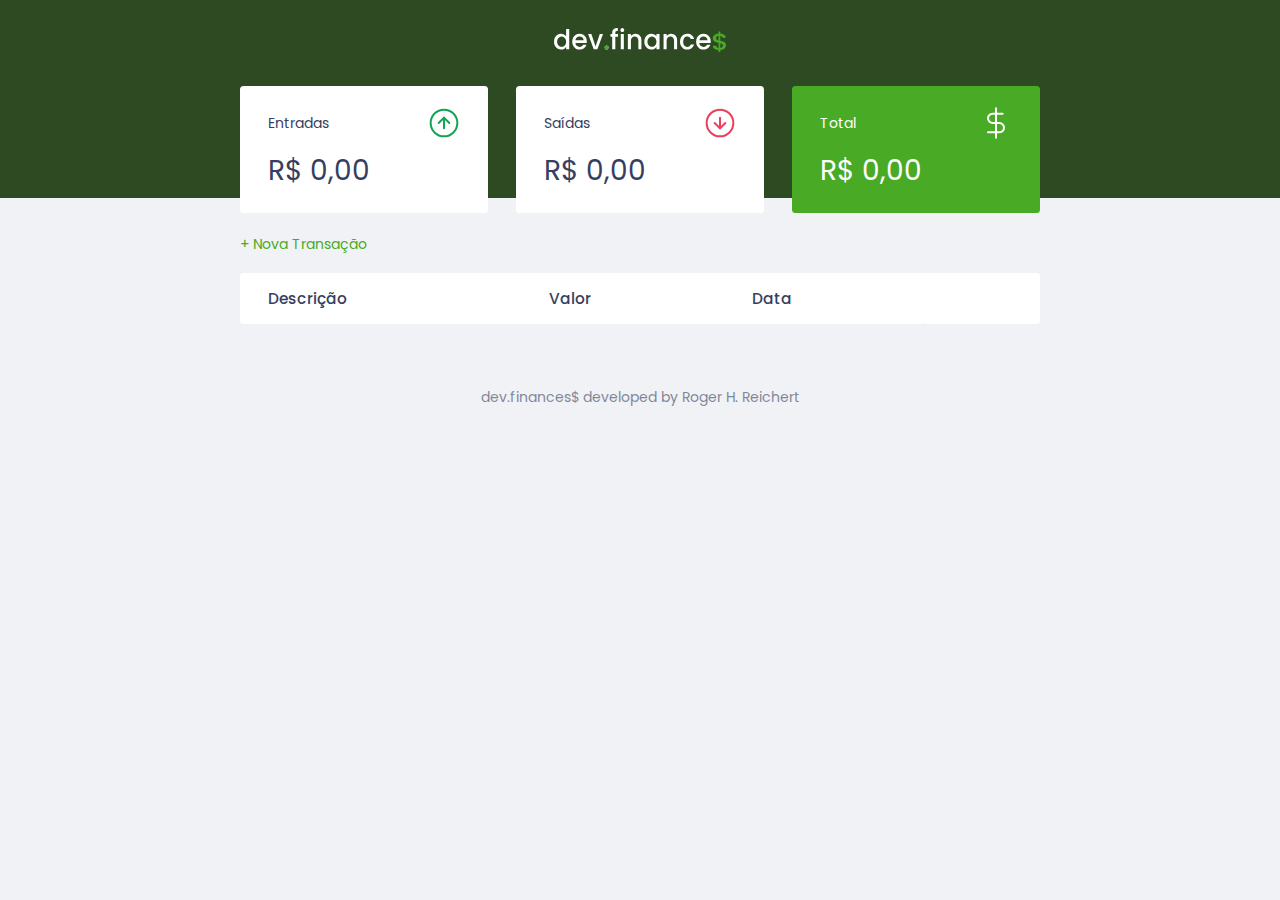
<file: index.html>
<!DOCTYPE html>
<html lang="en">

<head>
    <meta charset="UTF-8" />
    <meta name="viewport" content="width=device-width, initial-scale=1.0" />
    <title>dev.finances$</title>

    <link rel="stylesheet" href="./styles.css">
    <link rel="preconnect" href="https://fonts.googleapis.com">
    <link rel="preconnect" href="https://fonts.gstatic.com" crossorigin>
    <link
        href="https://fonts.googleapis.com/css2?family=Poppins:ital,wght@0,100;0,400;0,700;1,100;1,400;1,700&display=swap"
        rel="stylesheet">
</head>

<body>
    <header>
        <img src="./assets/logo.svg" alt="Logo Dev Finance">
    </header>

    <main class="container">
        <section id="balance">
            <h2 class="sr-only">Balanço</h2>
            <div class="card">
                <h3>
                    <span>Entradas</span>
                    <img src="./assets/income.svg" alt="Imagem de Entradas">
                </h3>
                <p id="incomeDisplay">R$ 5.000,00</p>
            </div>
            <div class="card">
                <h3>
                    <span>Saídas</span>
                    <img src="./assets/expense.svg" alt="Imagem de Saídas">
                </h3>
                <p id="expenseDisplay">R$ 2.000,00</p>
            </div>
            <div class="card total">
                <h3>
                    <span>Total</span>
                    <img src="./assets/total.svg" alt="Imagem de Saídas">
                </h3>
                <p id="totalDisplay">R$ 3.000,00</p>
            </div>
        </section>

        <section id="transaction">
            <h2 class="sr-only">Transações</h2>

            <a href="#" onclick="Modal.open()" class="button new">+ Nova Transação</a>

            <table id="data-table">
                <thead>
                    <tr>
                        <th>Descrição</th>
                        <th>Valor</th>
                        <th>Data</th>
                        <th></th>
                    </tr>
                </thead>
                <tbody>
                    
                </tbody>
            </table>
        </section>
    </main>

    <div class="modal-overlay">
        <div class="modal">
            <div id="form">
                <h2>Nova Transação</h2>
                <form action="" onsubmit="Form.submit(event)">
                    <div class="input-group">
                        <label class="sr-only" for="description">Descrição
                        </label>
                        <input type="text" id="description" name="description" placeholder="Descrição">
                    </div>

                    <div class="input-group">
                        <label class="sr-only" for="amount">Valor
                        </label>
                        <input type="text" id="amount" name="amount" placeholder="0,00">
                        <small class="help">Use o sinal - (negativo) para despesas e , (vírgula) para casas decimais</small>
                    </div>      

                    <div class="input-group">
                        <label class="sr-only" for="date">Data</label>
                        <input type="date" id="date" name="date" placeholder="Descrição">
                    </div>

                    <div class="input-group actions">
                        <a href="#" onclick="Modal.close()" class="button cancel">Cancelar</a>
                        <button>Salvar</button>
                    </div>
                </form>
            </div>
        </div>
    </div>

    <footer>
        <p>dev.finances$ developed by Roger H. Reichert</p>
    </footer>

    <script src="./scripts.js"></script>
</body>

</html>
</file>
<file: styles.css>
/* Global ========================= */
:root{
    --dark-blue: #363f5f;
    --green: #49aa26;
    --light-green: #3dd705;
    --red: #e92929;
}

*{
    margin: 0;
    padding: 0;
    box-sizing: border-box;
}

html{
    font-size: 93.75%;
}

body{
    background: #f0f2f5;
    font-family: 'Poppins', sans-serif;
}

.sr-only{
    position: absolute;
    width: 1px;
    height: 1px;
    padding: 0;
    margin: -1px;
    overflow: hidden;
    clip: rect(0, 0, 0, 0);
    white-space: nowrap;
    border-width: 0;

}

.container{
    width: min(90vw, 800px);
    margin: auto;
}

/* Titles ========================= */
h2{
    margin-top: 3.2rem;
    margin-bottom: 0.8rem;
    color: var(--dark-blue);
    font-weight: normal;
}

/* Links and Buttons ============== */
a {
    color:var(--green);
    text-decoration: none;
}

button{
    width: 100%;
    height: 50px;
    border: none;
    color: white;
    background: var(--green);
    padding: 0;
    border-radius: 0.25rem;
    cursor: pointer;
}

button:hover{
    background: var(--light-green);
}

.button.cancel{
    color:var(--red);
    border: 2px var(--red) solid;
    height: 50px;
    display: flex;
    align-items: center;
    justify-content: center;
    opacity: 0.6;
}

.button.cancel:hover{
    opacity: 1;
}

a:hover{
    color: var(--light-green);
}

.button.new {
    display: inline-block;
    margin-bottom: .8rem;
}

/* Header ========================= */
header{
    background: #2D4A22;
    padding: 2rem 0 10rem;
    text-align: center;
}

#logo{
    color: #fff;
    font-weight: 100;
}

/* Balance ========================= */
#balance{
    margin-top: -8rem;
}

#balance h2{
    color: #fff;
    margin-top: 0;
}

/* Cards =========================== */
.card{
    background: white;
    padding: 1.5rem 2rem;
    border-radius: 0.25rem;
    margin-bottom: 1.5rem;
    color: var(--dark-blue);
}

.card h3{
    font-weight: normal;
    font-size: 1rem;
    display: flex;
    align-items: center;
    justify-content: space-between;
}

.card p{
    font-size: 2rem;
    line-height: 3rem;
    margin-top: 0.8rem;
}

.card.total{
    background: var(--green);
    color: white;
}

/* Table ========================== */
#transaction{
    display: block;
    width: 100%;
    overflow-x: auto;
}

#data-table {
    width: 100%;
    border-spacing: 0 0.5rem;
    color: #969cb3;

    overflow-x: auto;
}

table thead th:first-child, 
table tbody td:first-child 
{
    border-radius: 0.25rem 0 0 0.25rem;
}

table thead th:last-child, 
table tbody td:last-child
{
    border-radius: 0 0.25rem 0.25rem 0.25rem;
}

table thead th{
    background: white;
    font-weight: 500;
    padding: 1rem 2rem;
    text-align: left;
    color: var(--dark-blue);
    font-size: 1.1rem;
}

table tbody td{
    background: white;
    padding: 1rem 2rem;
}

table tbody tr{
    opacity: 0.7;
}

table tbody tr:hover{
    opacity: 1;
}

td.description{
    color: var(--dark-blue);
}

td.income{
    color: #12a454;
}

td.expense{
    color: var(--red);
}

/* Modal  ========================== */
.modal-overlay {
    width: 100%;
    height: 100%;
    background-color: rgba(0,0,0,0.7);
    position: fixed;
    top: 0;
    display:flex;
    align-items: center;
    justify-content: center;
    opacity: 0;
    visibility: hidden;
    z-index: 999;
}

.modal-overlay.active{
    opacity: 1;
    visibility: visible;
}

.modal {
    background: #f0f2f5;
    padding: 2.4rem;
    position: relative;
}

/* Form   ========================== */
#form {
    max-width: 500px;
}

#form h2 {
    margin-top: 0;
}

input {
    border: none;
    border-radius: 0.2rem;
    padding: 0.8rem;
    width: 100%;
}

.input-group {
    margin-top: 0.8rem;
}

.input-group .help{
    opacity: 0.4;
}

.input-group.actions {
    display: flex;
    justify-content: space-between;
    align-items: center;
}

.input-group.actions .button,
.input-group.actions button {
    width: 48%;
}

/* Footer ========================== */
footer{
    text-align: center;
    padding: 4rem 0 2rem;
    color: var(--dark-blue);
    opacity: 0.6;
}

/* Responsive ====================== */
@media (min-width: 800px) {
    html{
        font-size: 87.5%;
    }

    #balance{
        display: grid;
        grid-template-columns: repeat(3, 1fr);
        gap: 2rem;
    }
}
</file>
